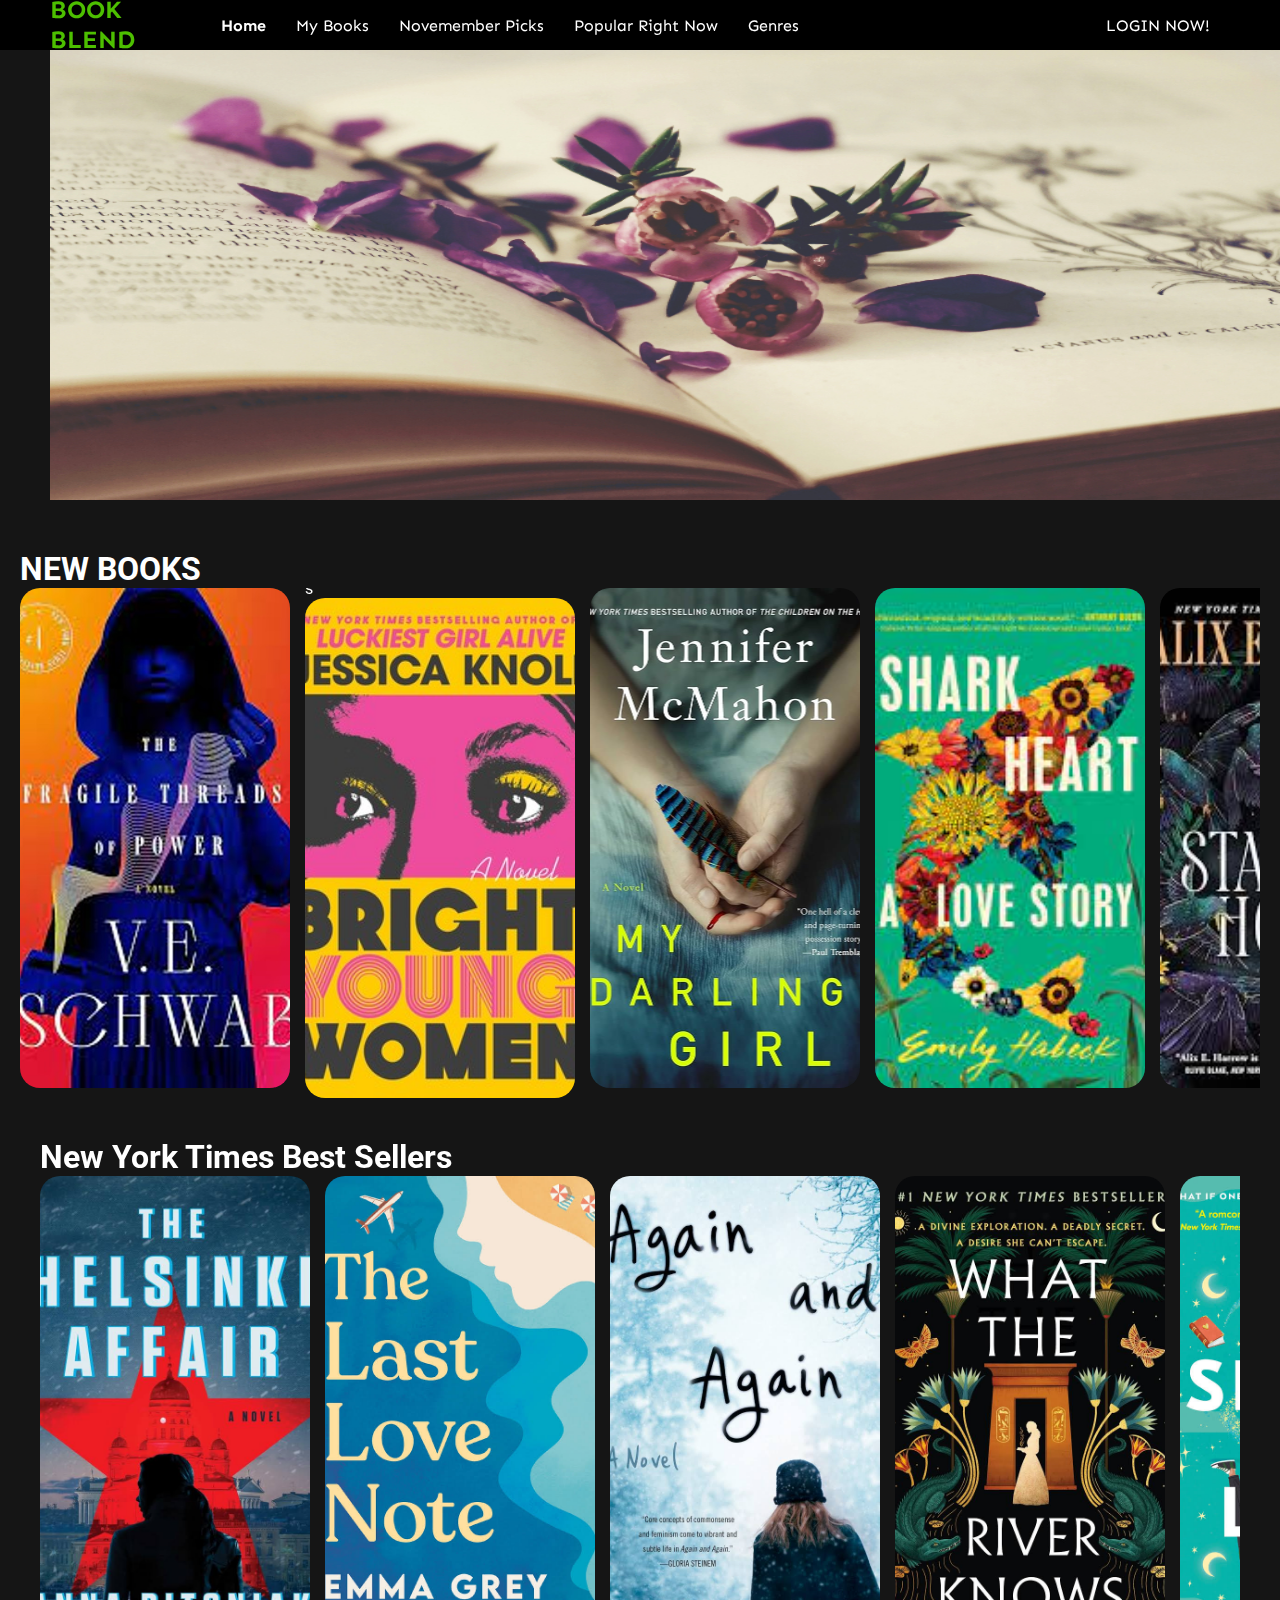
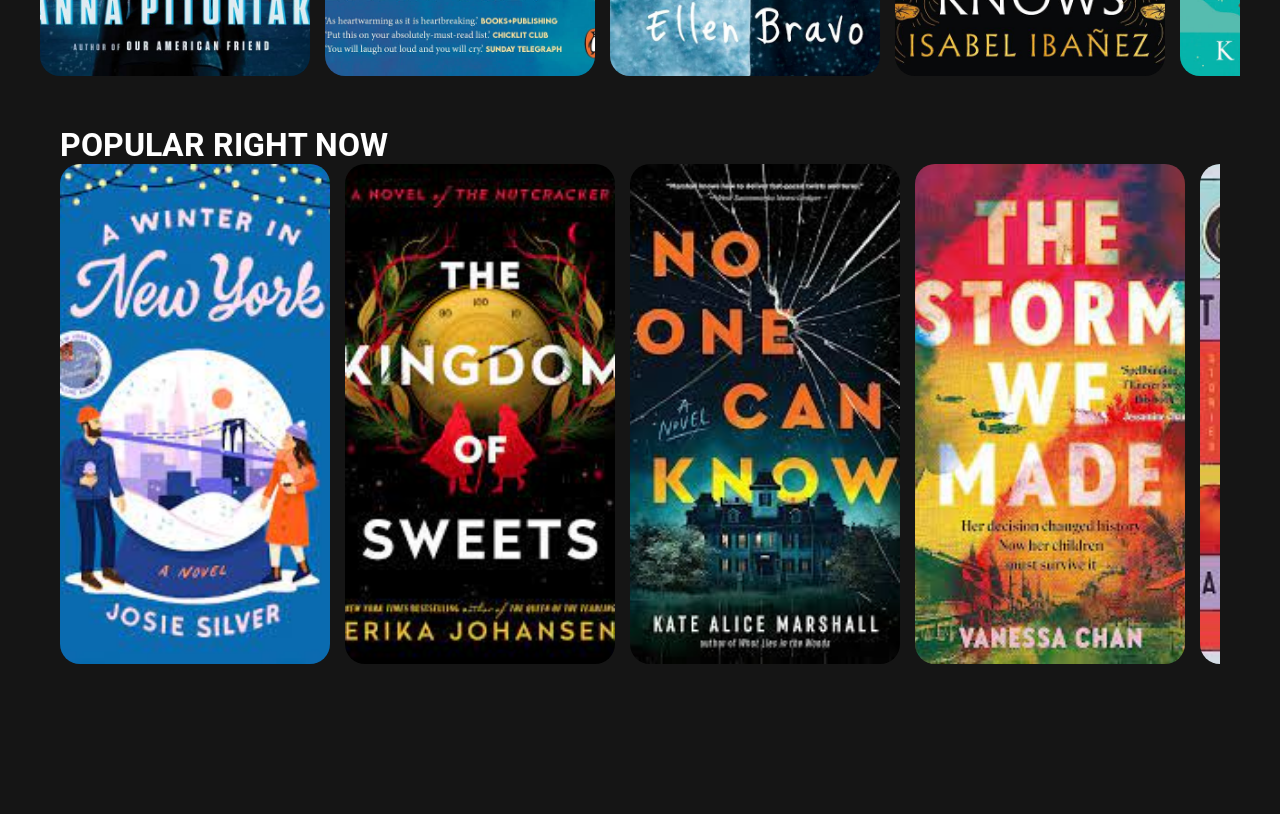
<file: index.html>
<html lang="en">

<head>
    <meta charset="UTF-8">
    <meta http-equiv="X-UA-Compatible" content="IE=edge">
    <meta name="viewport" content="width=device-width, initial-scale=1.0">
    <link rel="stylesheet" href="CSScode.css">
    <link
        href="https://fonts.googleapis.com/css2?family=Roboto:wght@100;300;400;500;700;900&amp;family=Sen:wght@400;700;800&amp;display=swap"
        rel="stylesheet">
    <link rel="stylesheet" href="CSScode.css">
    <title>BOOK BLEND</title>
</head>

<body>
    <div class="navbar">
        <div class="navbar-container">
            <div class="logo-container">
                <h1 class="logo">BOOK BLEND</h1>
            </div>
            <div class="menu-container">
                <ul class="menu-list">
                    <li class="menu-list-item active">Home</li>
                    <li class="menu-list-item">My Books</li>
                    <li class="menu-list-item">Novemember Picks</li>
                    <li class="menu-list-item">Popular Right Now</li>
                    <li class="menu-list-item">Genres</li>

                </ul>
            </div>
            <div class="profile-container">

                <div class="profile-text-container">
                    <span class="profile-text"><a href="login.html" style="color: white;">LOGIN NOW!</a></span>

                </div>

            </div>
        </div>
    </div>

    <div class="container">
        <div class="content-container">
            <div class="featured-content"
                style="background-image:  url(login.jpg); background-repeat:no-repeat;background-size: 100% 100%;">
                
            </div>
        </div>
        <div class="book-list-container">
            <h1 class="book-list-title">NEW BOOKS</h1>
            <div class="book-list-wrapper">
                <div class="book-list">
                    <div class="book-list-item">
                        <img class="book-list-item-img" src="the fragile thred of power1.jpg" alt="">
                        <span class="book-list-item-title">The Fragile Threads Of Power</span>
                        <p class="book-list-item-desc">From the beloved author of The Invisible Life of Addie LaRue,
                            a new epic fantasy about power, responsibility, and fate.</p>
                        <button class="book-list-item-button">Want To Read</button>
                    </div>
                    <div class="book-list-item">s
                        <img class="book-list-item-img" src="bright-young-women.jpg" alt="">
                        <span class="book-list-item-title">Bright Young Women</span>
                        <p class="book-list-item-desc">In this piercing portrait of a bygone era, a vicious serial
                            killer targeting young women strikes fear into a nation.</p>
                        <button class="book-list-item-button">Want To Read</button>
                    </div>
                    <div class="book-list-item">
                        <img class="book-list-item-img" src="my darling girl.jpg" alt="">
                        <span class="book-list-item-title">My Darling Girl</span>
                        <p class="book-list-item-desc">During a fateful holiday season, eerie events begin to plague
                            a Vermont family after their dying matriarch moves in.</p>
                        <button class="book-list-item-button">Want To Read</button>
                    </div>
                    <div class="book-list-item">
                        <img class="book-list-item-img" src="shark heart.jpeg" alt="">
                        <span class="book-list-item-title">Shark Heart</span>
                        <p class="book-list-item-desc">Prepare to have a big bite taken out of your heart by this
                            lyrical meditation on marriage, grief, and carnivorous fish.</p>
                        <button class="book-list-item-button">Want To Read</button>
                    </div>
                    <div class="book-list-item">
                        <img class="book-list-item-img" src="staring house.jpeg" alt="">
                        <span class="book-list-item-title"> Starling House</span>
                        <p class="book-list-item-desc">Trick or treat? The new caretaker of this spooky Southern
                            Gothic mansion may just have to find out the hard way.</p>
                        <button class="book-list-item-button">Want To Read</button>
                    </div>
                    <div class="book-list-item">
                        <img class="book-list-item-img" src="the future.jpg" alt="">
                        <span class="book-list-item-title">The Future</span>
                        <p class="book-list-item-desc">From the author of The Power, a bracing new dystopian novel
                            about a near-future riven by inequality and climate change.</p>
                        <button class="book-list-item-button">Want To Read</button>
                    </div>


                </div>
                <div class="book-list-container">
                    <h1 class="book-list-title">New York Times Best Sellers</h1>
                    <div class="book-list-wrapper">
                        <div class="book-list">
                            <div class="book-list-item">
                                <img class="book-list-item-img" src="the helsinki affair.jpeg" alt="">
                                <span class="book-list-item-title">THE HELSINKI AFFAIR</span>
                                <p class="book-list-item-desc">Are you mission-ready? This hard-nosed, globetrotting
                                    espionage story will leave you questioning everything around you.

                                    Good to know</p>
                                <button class="book-list-item-button">Want To Read</button>
                            </div>
                            <div class="book-list-item">
                                <img class="book-list-item-img" src="the last love note.jpeg" alt="">
                                <span class="book-list-item-title">THE LAST LOVE NOTE</span>
                                <p class="book-list-item-desc">Let those tears flow! You will be quickly won over by
                                    this widowed single mom learning to let love back into her heart..</p>
                                <button class="book-list-item-button">Want To Read</button>
                            </div>
                            <div class="book-list-item">
                                <img class="book-list-item-img" src="again and again.jpeg" alt="">
                                <span class="book-list-item-title">AGAIN AND AGAIN</span>
                                <p class="book-list-item-desc">n this moving paean to storytelling, an old man regales
                                    his nursing assistant with tales that blur fact and fantasy.</p>
                                <button class="book-list-item-button">Want To Read</button>
                            </div>
                            <div class="book-list-item">
                                <img class="book-list-item-img" src="WHAT THE RIVER KNOWS.jpeg" alt="">
                                <span class="book-list-item-title">WHAT THE RIVER KNOWS</span>
                                <p class="book-list-item-desc">If you’ve ever identified with Indiana Jones, you must
                                    read this lush and fantastical romp through 19th-century Egypt.</p>
                                <button class="book-list-item-button">Want To Read</button>
                            </div>
                            <div class="book-list-item">
                                <img class="book-list-item-img" src="THIS SPELLS LOVE.jpeg" alt="">
                                <span class="book-list-item-title">THIS SPELLS LOVE</span>
                                <p class="book-list-item-desc">Be careful what you wish for: an attempted memory wipe of
                                    a bad ex leaves a young woman a stranger to her best friend.</p>
                                <button class="book-list-item-button">Want To Read</button>
                            </div>
                            <div class="book-list-item">
                                <img class="book-list-item-img" src="LET US DESCEND.jpeg" alt="">
                                <span class="book-list-item-title">LET US DESCEND</span>
                                <p class="book-list-item-desc">Haunting and haunted, this is the powerful story of an
                                    enslaved girl seeking redemption with the help of her ancestors.</p>
                                <button class="book-list-item-button">Want To Read</button>
                            </div>
                        </div>

                        <div class="book-list-container">
                            <h1 class="book-list-title">POPULAR RIGHT NOW</h1>
                            <div class="book-list-wrapper">
                                <div class="book-list">
                                    <div class="book-list-item">
                                        <img class="book-list-item-img" src="A WINTER IN NEW YORK.jpeg" alt="">
                                        <span class="book-list-item-title">A WINTER IN NEW YORK</span>
                                        <p class="book-list-item-desc">This delicious rom-com has all the right
                                            ingredients: secret family recipes, holiday vibes, and a big pinch of love.
                                        </p>
                                        <button class="book-list-item-button">Want To Read</button>
                                    </div>
                                    <div class="book-list-item">
                                        <img class="book-list-item-img" src="THE KINGDOM OF SWEETS.jpeg" alt="">
                                        <span class="book-list-item-title">THE KINGDOM OF SWEETS</span>
                                        <p class="book-list-item-desc">Buckle up for a dark and strange ride! This
                                            wicked rewrite of The Nutcracker has a couple surprises up its sleeves.</p>
                                        <button class="book-list-item-button">Want To Read</button>
                                    </div>
                                    <div class="book-list-item">
                                        <img class="book-list-item-img" src="NO ONE CAN KNOW.jpeg" alt="">
                                        <span class="book-list-item-title">NO ONE CAN KNOW</span>
                                        <p class="book-list-item-desc">Small-town secrets and family tensions are
                                            unleashed when a married couple moves into an old home with a bloody past.
                                        </p>
                                        <button class="book-list-item-button">Want To Read</button>
                                    </div>
                                    <div class="book-list-item">
                                        <img class="book-list-item-img" src="THE STORM WE MADE.jpeg" alt="">
                                        <span class="book-list-item-title">THE STORM WE MADE</span>
                                        <p class="book-list-item-desc">Part family drama, part war epic—this harrowing,
                                            emotionally riveting debut depicts the havoc wreaked in WWII Malaya.</p>
                                        <button class="book-list-item-button">Want To Read</button>
                                    </div>
                                    <div class="book-list-item">
                                        <img class="book-list-item-img" src="TOMB SWEEPING.jpeg" alt="">
                                        <span class="book-list-item-title">TOMB SWEEPING</span>
                                        <p class="book-list-item-desc">Brimming with warmth and vibrancy, this beautiful
                                            debut collection of stories asks sharp questions about modern life.</p>
                                        <button class="book-list-item-button">Want To Read</button>
                                    </div>
                                </div>
                            </div>
                        </div>
                    </div>
                    <!--<footer id="footer">
                        <div class="container">
                            <div class="row">
                                <div class="col-md-3">
                                    <a href="index.html"><img src="https://logo-download.com/wp-content/data/images/2021/08/Levi_Strauss__Co.-Logo.png" alt="" class="img-fluid logo-footer"></a>
                                  <div class="footer-about">
                                      <p>Lorem Ipsum is simply dummy text of the printing and typesetting industry. Lorem Ipsum has been the industry's standard dummy text ever since the 1500s,  </p>
                                  </div>
            
                                </div>
                                <div class="col-md-3">
                                    <div class="useful-link">
                                        <h2>Useful Links</h2>
                                        <img src="./assets/images/about/home_line.png" alt="" class="img-fluid">
                                        <div class="use-links">
                                            <li><a href="index.html"><i class="fa-solid fa-angles-right"></i> Home</a></li>
                                            <li><a href="about.html"><i class="fa-solid fa-angles-right"></i> About Us</a></li>
                                            <li><a href="gallery.html"><i class="fa-solid fa-angles-right"></i> Gallery</a></li>
                                            <li><a href="contact.html"><i class="fa-solid fa-angles-right"></i> Contact</a></li>
                                        </div>
                                    </div>
            
                                </div>
                                <div class="col-md-3">
                                    <div class="social-links">
                                        <h2>Follow Us</h2>
                                        <img src="./assets/images/about/home_line.png" alt="">
                                        <div class="social-icons">
                                            <li><a href=""><i class="fa-brands fa-facebook-f"></i> Facebook</a></li>
                                            <li><a href=""><i class="fa-brands fa-instagram"></i> Instagram</a></li>
                                            <li><a href=""><i class="fa-brands fa-linkedin-in"></i> Linkedin</a></li>
                                        </div>
                                    </div>
                                
            
                                </div>
                                <div class="col-md-3">
                                    <div class="address">
                                        <h2>Address</h2>
                                        <img src="./assets/images/about/home_line.png" alt="" class="img-fluid">
                                        <div class="address-links">
                                            <li class="address1"><i class="fa-solid fa-location-dot"></i> Kolathur ramankulam-
                                                Malappuram Dt 
                                               Kerala 679338</li>
                                               <li><a href=""><i class="fa-solid fa-phone"></i> +91 90904500112</a></li>
                                               <li><a href=""><i class="fa-solid fa-envelope"></i> mail@1234567.com</a></li>
                                        </div>
                                    </div>
                                </div>
                              
                            </div>
                        </div>
            
                    </footer>
                   
                    <section id="copy-right">
                        <div class="copy-right-sec"><i class="fa-solid fa-copyright"></i>  
                            lorem ispum lorem ispum 2022 Powerd By <a href="#">lorem ispum</a> 
            
            
                        </div>
            
                    </section>-->
</file>
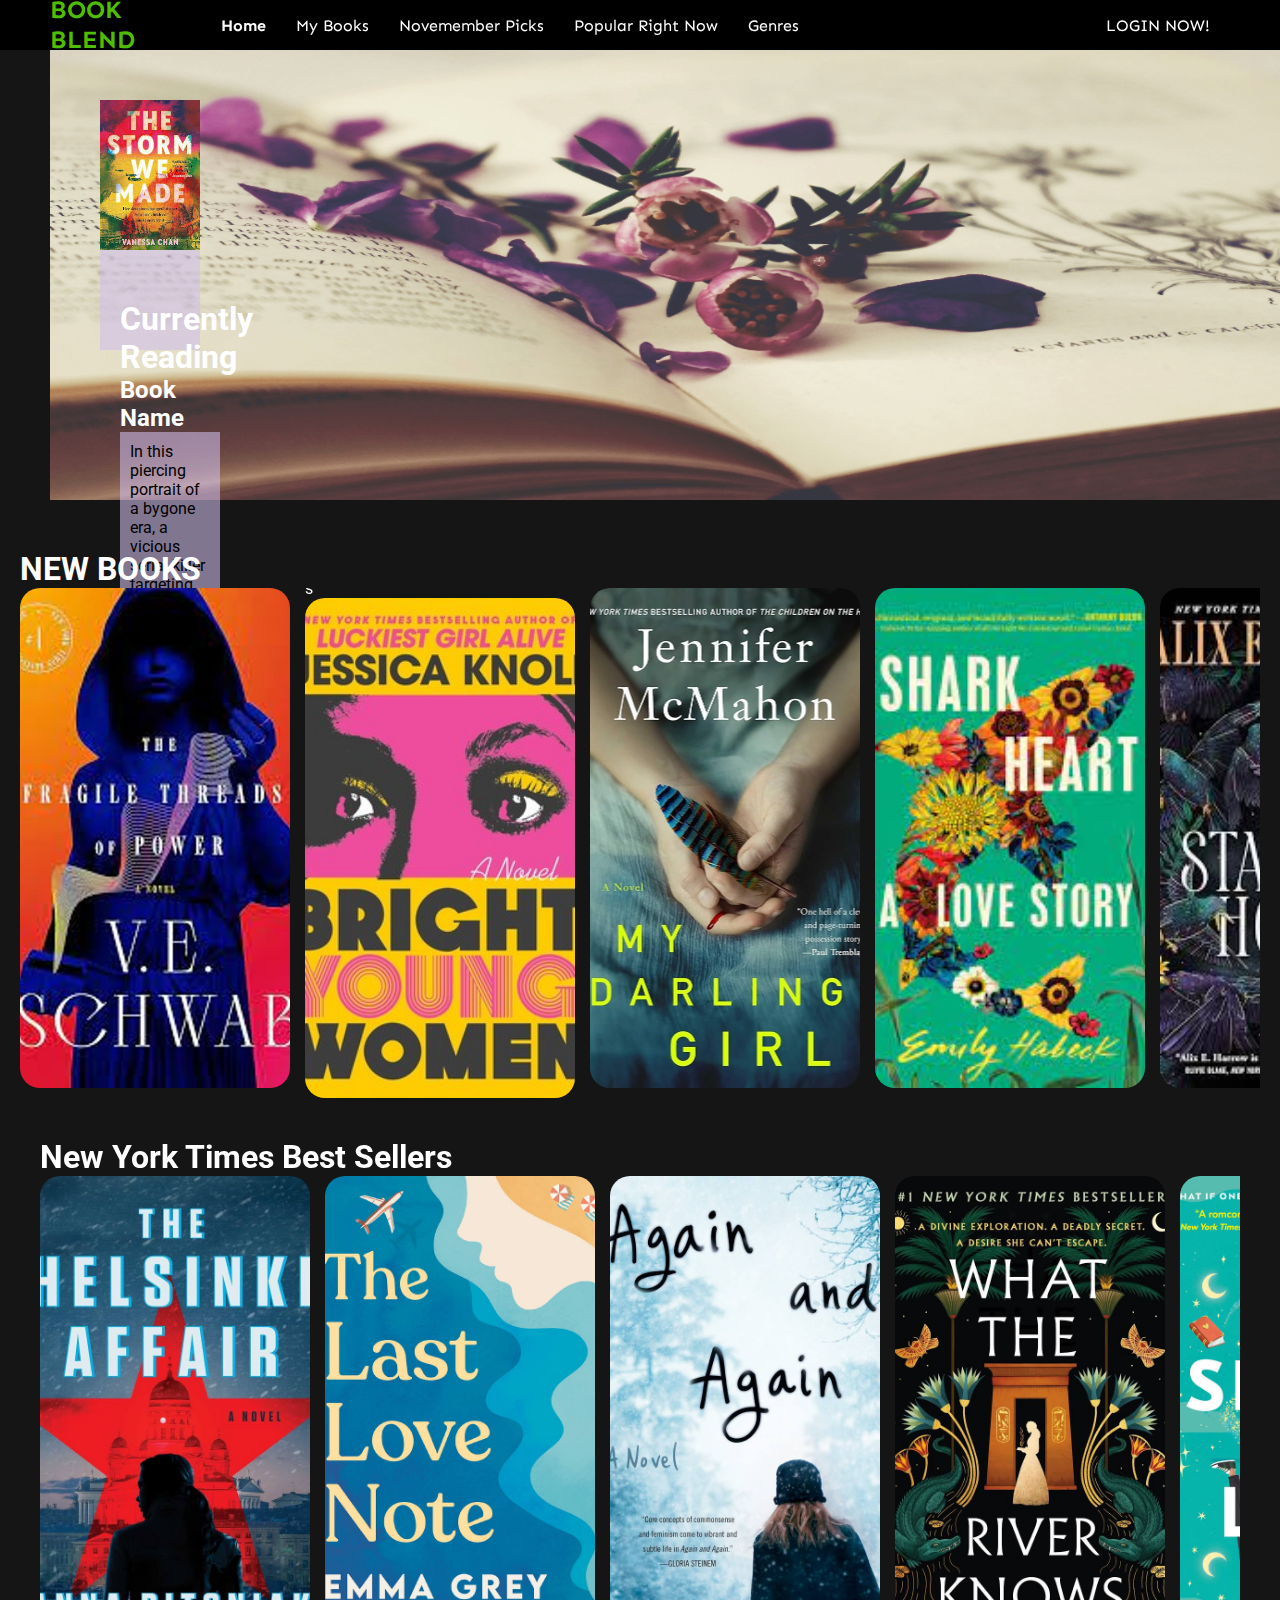
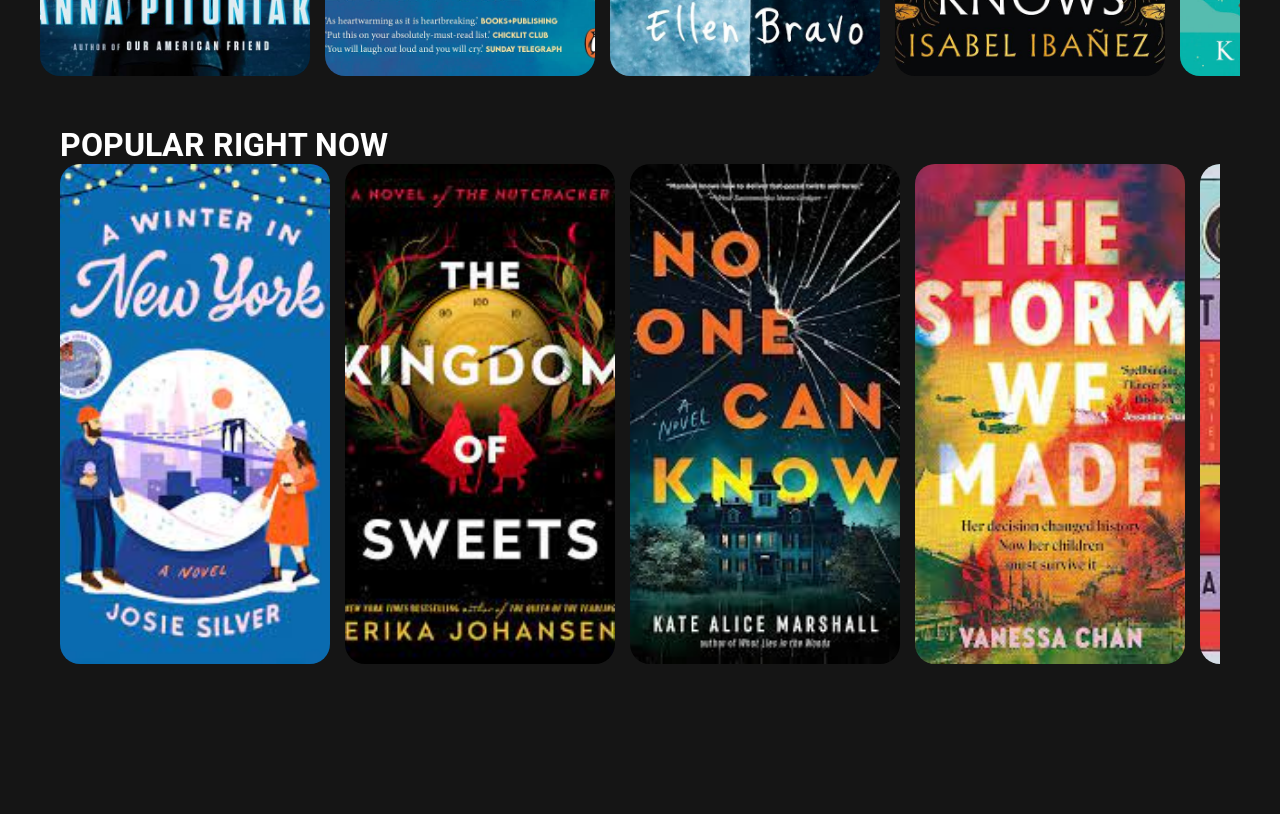
<file: INDEX.html>
<html lang="en">

<head>
    <meta charset="UTF-8">
    <meta http-equiv="X-UA-Compatible" content="IE=edge">
    <meta name="viewport" content="width=device-width, initial-scale=1.0">
    <link rel="stylesheet" href="CSScode.css">
    <link
        href="https://fonts.googleapis.com/css2?family=Roboto:wght@100;300;400;500;700;900&amp;family=Sen:wght@400;700;800&amp;display=swap"
        rel="stylesheet">
    <link rel="stylesheet" href="CSScode.css">
    <title>BOOK BLEND</title>
</head>

<body>
    <div class="navbar">
        <div class="navbar-container">
            <div class="logo-container">
                <h1 class="logo">BOOK BLEND</h1>
            </div>
            <div class="menu-container">
                <ul class="menu-list">
                    <li class="menu-list-item active">Home</li>
                    <li class="menu-list-item">My Books</li>
                    <li class="menu-list-item">Novemember Picks</li>
                    <li class="menu-list-item">Popular Right Now</li>
                    <li class="menu-list-item">Genres</li>

                </ul>
            </div>
            <div class="profile-container">

                <div class="profile-text-container">
                    <span class="profile-text"><a href="login.html" style="color: white;">LOGIN NOW!</a></span>

                </div>

            </div>
        </div>
    </div>

    <div class="container">
        <div class="content-container">
            <div class="featured-content"
                style="background-image:  url(login.jpg); background-repeat:no-repeat;background-size: 100% 100%;">
                <img class="featured-img" src="THE STORM WE MADE.jpeg" alt="">
                <div class="featured-box">
                    <h1>Currently Reading</h1>
                    <h2>Book Name</h2>
                    <p class="featured-desc">In this piercing portrait of a bygone era, a vicious serial killer
                        targeting
                        young women strikes fear into a nation.</p>
                    <button class="featured-button">RATE NOW</button>
                </div>
            </div>
        </div>
        <div class="book-list-container">
            <h1 class="book-list-title">NEW BOOKS</h1>
            <div class="book-list-wrapper">
                <div class="book-list">
                    <div class="book-list-item">
                        <img class="book-list-item-img" src="the fragile thred of power1.jpg" alt="">
                        <span class="book-list-item-title">The Fragile Threads Of Power</span>
                        <p class="book-list-item-desc">From the beloved author of The Invisible Life of Addie LaRue,
                            a new epic fantasy about power, responsibility, and fate.</p>
                        <button class="book-list-item-button">Want To Read</button>
                    </div>
                    <div class="book-list-item">s
                        <img class="book-list-item-img" src="bright-young-women.jpg" alt="">
                        <span class="book-list-item-title">Bright Young Women</span>
                        <p class="book-list-item-desc">In this piercing portrait of a bygone era, a vicious serial
                            killer targeting young women strikes fear into a nation.</p>
                        <button class="book-list-item-button">Want To Read</button>
                    </div>
                    <div class="book-list-item">
                        <img class="book-list-item-img" src="my darling girl.jpg" alt="">
                        <span class="book-list-item-title">My Darling Girl</span>
                        <p class="book-list-item-desc">During a fateful holiday season, eerie events begin to plague
                            a Vermont family after their dying matriarch moves in.</p>
                        <button class="book-list-item-button">Want To Read</button>
                    </div>
                    <div class="book-list-item">
                        <img class="book-list-item-img" src="shark heart.jpeg" alt="">
                        <span class="book-list-item-title">Shark Heart</span>
                        <p class="book-list-item-desc">Prepare to have a big bite taken out of your heart by this
                            lyrical meditation on marriage, grief, and carnivorous fish.</p>
                        <button class="book-list-item-button">Want To Read</button>
                    </div>
                    <div class="book-list-item">
                        <img class="book-list-item-img" src="staring house.jpeg" alt="">
                        <span class="book-list-item-title"> Starling House</span>
                        <p class="book-list-item-desc">Trick or treat? The new caretaker of this spooky Southern
                            Gothic mansion may just have to find out the hard way.</p>
                        <button class="book-list-item-button">Want To Read</button>
                    </div>
                    <div class="book-list-item">
                        <img class="book-list-item-img" src="the future.jpg" alt="">
                        <span class="book-list-item-title">The Future</span>
                        <p class="book-list-item-desc">From the author of The Power, a bracing new dystopian novel
                            about a near-future riven by inequality and climate change.</p>
                        <button class="book-list-item-button">Want To Read</button>
                    </div>


                </div>
                <div class="book-list-container">
                    <h1 class="book-list-title">New York Times Best Sellers</h1>
                    <div class="book-list-wrapper">
                        <div class="book-list">
                            <div class="book-list-item">
                                <img class="book-list-item-img" src="the helsinki affair.jpeg" alt="">
                                <span class="book-list-item-title">THE HELSINKI AFFAIR</span>
                                <p class="book-list-item-desc">Are you mission-ready? This hard-nosed, globetrotting
                                    espionage story will leave you questioning everything around you.

                                    Good to know</p>
                                <button class="book-list-item-button">Want To Read</button>
                            </div>
                            <div class="book-list-item">
                                <img class="book-list-item-img" src="the last love note.jpeg" alt="">
                                <span class="book-list-item-title">THE LAST LOVE NOTE</span>
                                <p class="book-list-item-desc">Let those tears flow! You will be quickly won over by
                                    this widowed single mom learning to let love back into her heart..</p>
                                <button class="book-list-item-button">Want To Read</button>
                            </div>
                            <div class="book-list-item">
                                <img class="book-list-item-img" src="again and again.jpeg" alt="">
                                <span class="book-list-item-title">AGAIN AND AGAIN</span>
                                <p class="book-list-item-desc">n this moving paean to storytelling, an old man regales
                                    his nursing assistant with tales that blur fact and fantasy.</p>
                                <button class="book-list-item-button">Want To Read</button>
                            </div>
                            <div class="book-list-item">
                                <img class="book-list-item-img" src="WHAT THE RIVER KNOWS.jpeg" alt="">
                                <span class="book-list-item-title">WHAT THE RIVER KNOWS</span>
                                <p class="book-list-item-desc">If you’ve ever identified with Indiana Jones, you must
                                    read this lush and fantastical romp through 19th-century Egypt.</p>
                                <button class="book-list-item-button">Want To Read</button>
                            </div>
                            <div class="book-list-item">
                                <img class="book-list-item-img" src="THIS SPELLS LOVE.jpeg" alt="">
                                <span class="book-list-item-title">THIS SPELLS LOVE</span>
                                <p class="book-list-item-desc">Be careful what you wish for: an attempted memory wipe of
                                    a bad ex leaves a young woman a stranger to her best friend.</p>
                                <button class="book-list-item-button">Want To Read</button>
                            </div>
                            <div class="book-list-item">
                                <img class="book-list-item-img" src="LET US DESCEND.jpeg" alt="">
                                <span class="book-list-item-title">LET US DESCEND</span>
                                <p class="book-list-item-desc">Haunting and haunted, this is the powerful story of an
                                    enslaved girl seeking redemption with the help of her ancestors.</p>
                                <button class="book-list-item-button">Want To Read</button>
                            </div>
                        </div>

                        <div class="book-list-container">
                            <h1 class="book-list-title">POPULAR RIGHT NOW</h1>
                            <div class="book-list-wrapper">
                                <div class="book-list">
                                    <div class="book-list-item">
                                        <img class="book-list-item-img" src="A WINTER IN NEW YORK.jpeg" alt="">
                                        <span class="book-list-item-title">A WINTER IN NEW YORK</span>
                                        <p class="book-list-item-desc">This delicious rom-com has all the right
                                            ingredients: secret family recipes, holiday vibes, and a big pinch of love.
                                        </p>
                                        <button class="book-list-item-button">Want To Read</button>
                                    </div>
                                    <div class="book-list-item">
                                        <img class="book-list-item-img" src="THE KINGDOM OF SWEETS.jpeg" alt="">
                                        <span class="book-list-item-title">THE KINGDOM OF SWEETS</span>
                                        <p class="book-list-item-desc">Buckle up for a dark and strange ride! This
                                            wicked rewrite of The Nutcracker has a couple surprises up its sleeves.</p>
                                        <button class="book-list-item-button">Want To Read</button>
                                    </div>
                                    <div class="book-list-item">
                                        <img class="book-list-item-img" src="NO ONE CAN KNOW.jpeg" alt="">
                                        <span class="book-list-item-title">NO ONE CAN KNOW</span>
                                        <p class="book-list-item-desc">Small-town secrets and family tensions are
                                            unleashed when a married couple moves into an old home with a bloody past.
                                        </p>
                                        <button class="book-list-item-button">Want To Read</button>
                                    </div>
                                    <div class="book-list-item">
                                        <img class="book-list-item-img" src="THE STORM WE MADE.jpeg" alt="">
                                        <span class="book-list-item-title">THE STORM WE MADE</span>
                                        <p class="book-list-item-desc">Part family drama, part war epic—this harrowing,
                                            emotionally riveting debut depicts the havoc wreaked in WWII Malaya.</p>
                                        <button class="book-list-item-button">Want To Read</button>
                                    </div>
                                    <div class="book-list-item">
                                        <img class="book-list-item-img" src="TOMB SWEEPING.jpeg" alt="">
                                        <span class="book-list-item-title">TOMB SWEEPING</span>
                                        <p class="book-list-item-desc">Brimming with warmth and vibrancy, this beautiful
                                            debut collection of stories asks sharp questions about modern life.</p>
                                        <button class="book-list-item-button">Want To Read</button>
                                    </div>
                                </div>
                            </div>
                        </div>
                    </div>
                    <!--<footer id="footer">
                        <div class="container">
                            <div class="row">
                                <div class="col-md-3">
                                    <a href="index.html"><img src="https://logo-download.com/wp-content/data/images/2021/08/Levi_Strauss__Co.-Logo.png" alt="" class="img-fluid logo-footer"></a>
                                  <div class="footer-about">
                                      <p>Lorem Ipsum is simply dummy text of the printing and typesetting industry. Lorem Ipsum has been the industry's standard dummy text ever since the 1500s,  </p>
                                  </div>
            
                                </div>
                                <div class="col-md-3">
                                    <div class="useful-link">
                                        <h2>Useful Links</h2>
                                        <img src="./assets/images/about/home_line.png" alt="" class="img-fluid">
                                        <div class="use-links">
                                            <li><a href="index.html"><i class="fa-solid fa-angles-right"></i> Home</a></li>
                                            <li><a href="about.html"><i class="fa-solid fa-angles-right"></i> About Us</a></li>
                                            <li><a href="gallery.html"><i class="fa-solid fa-angles-right"></i> Gallery</a></li>
                                            <li><a href="contact.html"><i class="fa-solid fa-angles-right"></i> Contact</a></li>
                                        </div>
                                    </div>
            
                                </div>
                                <div class="col-md-3">
                                    <div class="social-links">
                                        <h2>Follow Us</h2>
                                        <img src="./assets/images/about/home_line.png" alt="">
                                        <div class="social-icons">
                                            <li><a href=""><i class="fa-brands fa-facebook-f"></i> Facebook</a></li>
                                            <li><a href=""><i class="fa-brands fa-instagram"></i> Instagram</a></li>
                                            <li><a href=""><i class="fa-brands fa-linkedin-in"></i> Linkedin</a></li>
                                        </div>
                                    </div>
                                
            
                                </div>
                                <div class="col-md-3">
                                    <div class="address">
                                        <h2>Address</h2>
                                        <img src="./assets/images/about/home_line.png" alt="" class="img-fluid">
                                        <div class="address-links">
                                            <li class="address1"><i class="fa-solid fa-location-dot"></i> Kolathur ramankulam-
                                                Malappuram Dt 
                                               Kerala 679338</li>
                                               <li><a href=""><i class="fa-solid fa-phone"></i> +91 90904500112</a></li>
                                               <li><a href=""><i class="fa-solid fa-envelope"></i> mail@1234567.com</a></li>
                                        </div>
                                    </div>
                                </div>
                              
                            </div>
                        </div>
            
                    </footer>
                   
                    <section id="copy-right">
                        <div class="copy-right-sec"><i class="fa-solid fa-copyright"></i>  
                            lorem ispum lorem ispum 2022 Powerd By <a href="#">lorem ispum</a> 
            
            
                        </div>
            
                    </section>-->
</file>
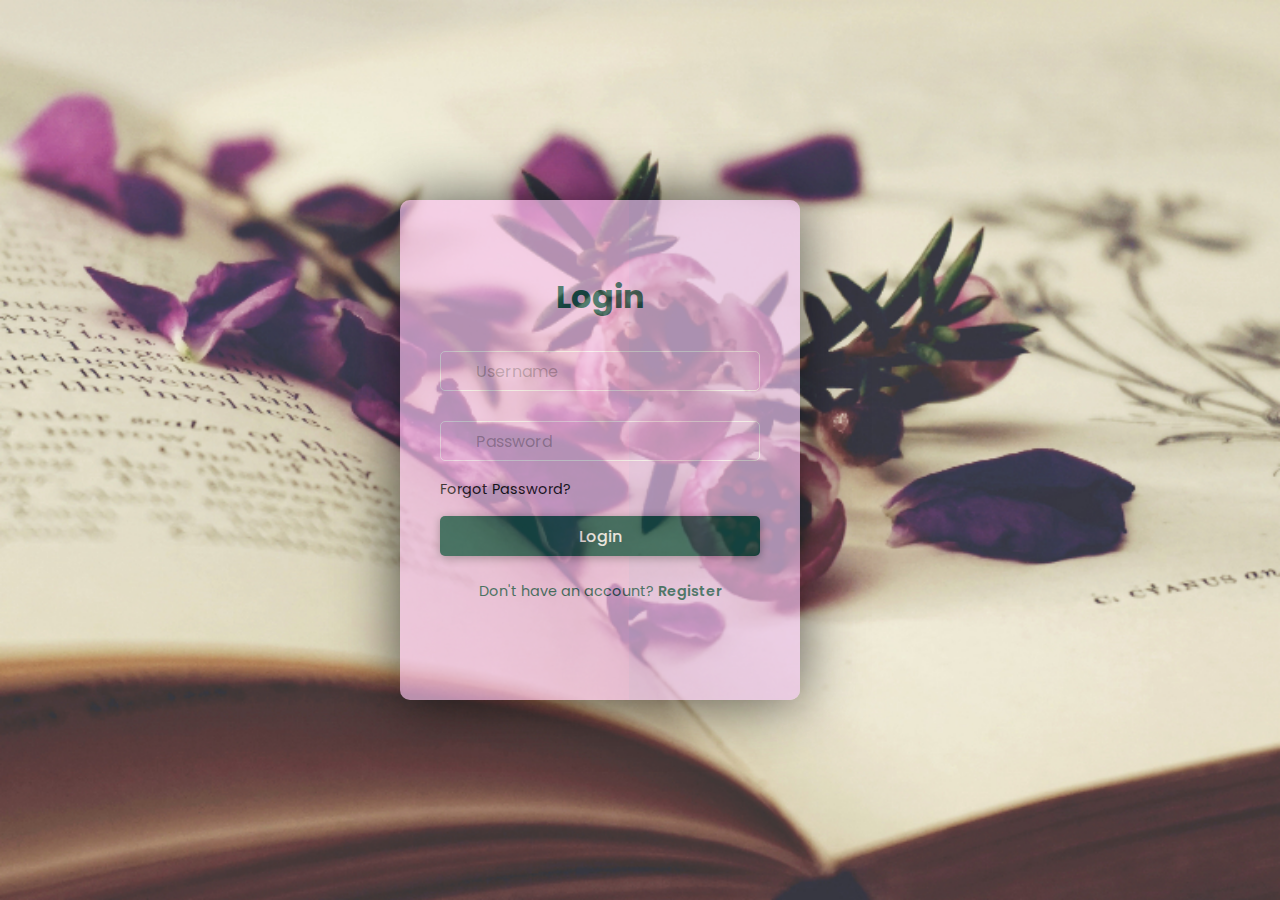
<file: login.html>
<!DOCTYPE html>
<html lang="en">

<head>
    <meta charset="UTF-8">
    <meta http-equiv="X-UA-Compatible" content="IE=edge">
    <meta name="viewport" content="width=device-width, initial-scale=1.0">
    <title>Login Page</title>
    <link rel="stylesheet" href="login.css">
</head>

<body>
    <div class="all">
        <div class="wrapper">
            <form action="">
                <h2>Login</h2>
                <div class="input-group">
                    <span class="icon">
                        <ion-icon name="person"></ion-icon>
                    </span>
                    <input type="text" placeholder="Username" required>
                </div>
                <div class="input-group">
                    <span class="icon">
                        <ion-icon name="lock-closed"></ion-icon>
                    </span>
                    <input type="password" placeholder="Password" required>
                </div>
                <div class="forgot-pass">
                    <a href="#">Forgot Password?</a>
                </div>
                <button type="submit" class="btn">Login</button>
                <div class="sign-link">
                    <p>Don't have an account? <a href="register.html" class="register-link">Register</a></p>
                </div>
            </form>
        </div>
    </div>
</body>

</html>
</file>
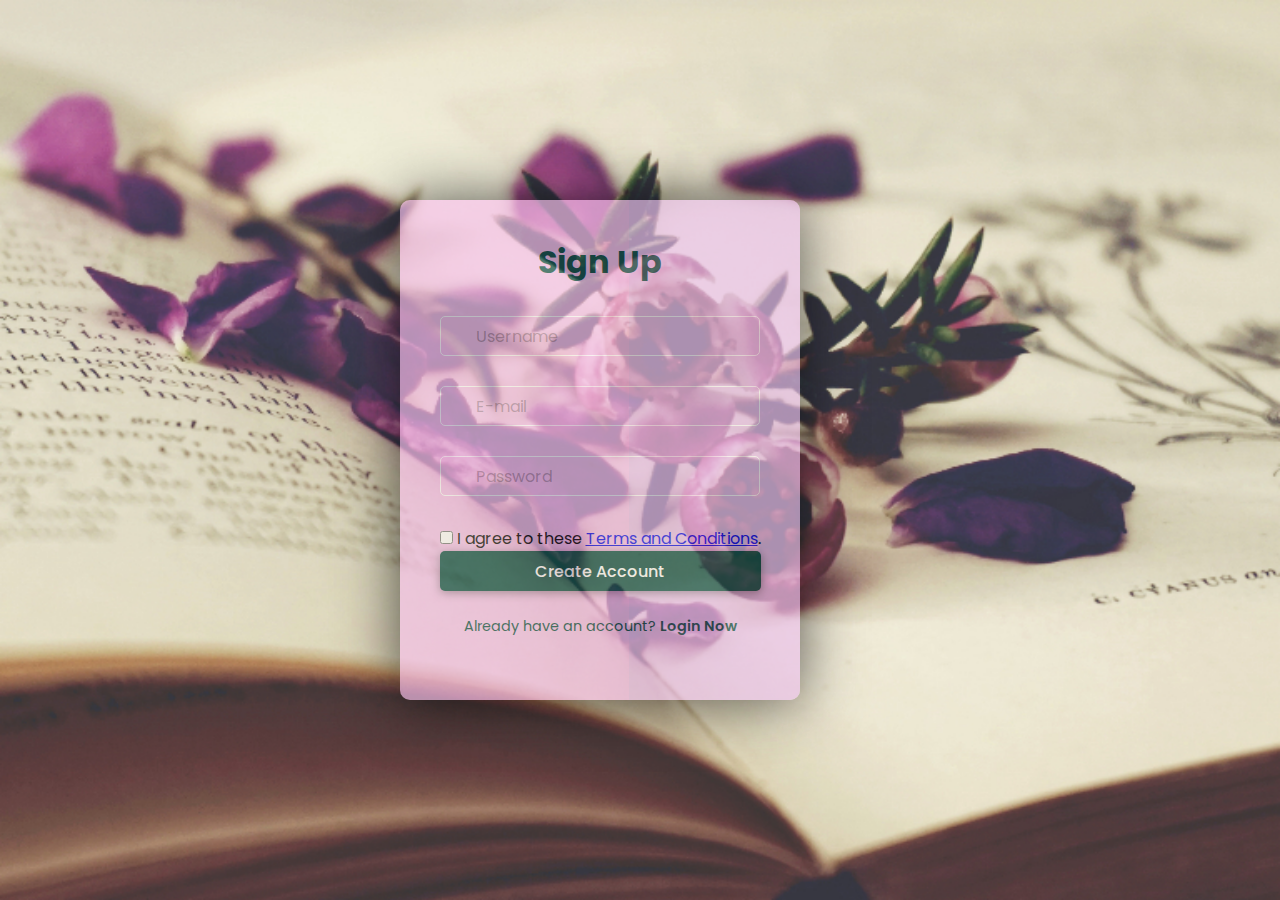
<file: register.html>
<!DOCTYPE html>
<html lang="en">

<head>
    <meta charset="UTF-8">
    <meta http-equiv="X-UA-Compatible" content="IE=edge">
    <meta name="viewport" content="width=device-width, initial-scale=1.0">
    <title>SIGN UP </title>
    <link rel="stylesheet" href="register.css">
</head>

<body>
    <div class="all">
        <div class="wrapper">
            <form action="">
                <h2>Sign Up</h2>
                <div class="input-group">
                    <span class="icon">
                        <ion-icon name="person"></ion-icon>
                    </span>

                    <input type="text" placeholder="Username" required>
                </div>
                <div class="input-group">
                    <span class="icon">
                        <ion-icon name="person"></ion-icon>
                    </span>

                    <input type="text" placeholder="E-mail" required>
                </div>
                <div class="input-group">
                    <span class="icon">
                        <ion-icon name="lock-closed"></ion-icon>
                    </span>
                    <input type="password" placeholder="Password" required>
                </div>
                <div class="tacbox">
                    <input id="checkbox" type="checkbox" />
                    <label for="checkbox"> I agree to these <a href="#">Terms and Conditions</a>.</label>
                </div>
            
                <button type="submit" class="btn">Create Account</button>
                <div class="sign-link">
                    <p>Already have an account? <a href="login.html" class="register-link">Login Now</a></p>
                </div>
                
            </form>
        </div>
    </div>
</body>

</html>
</file>
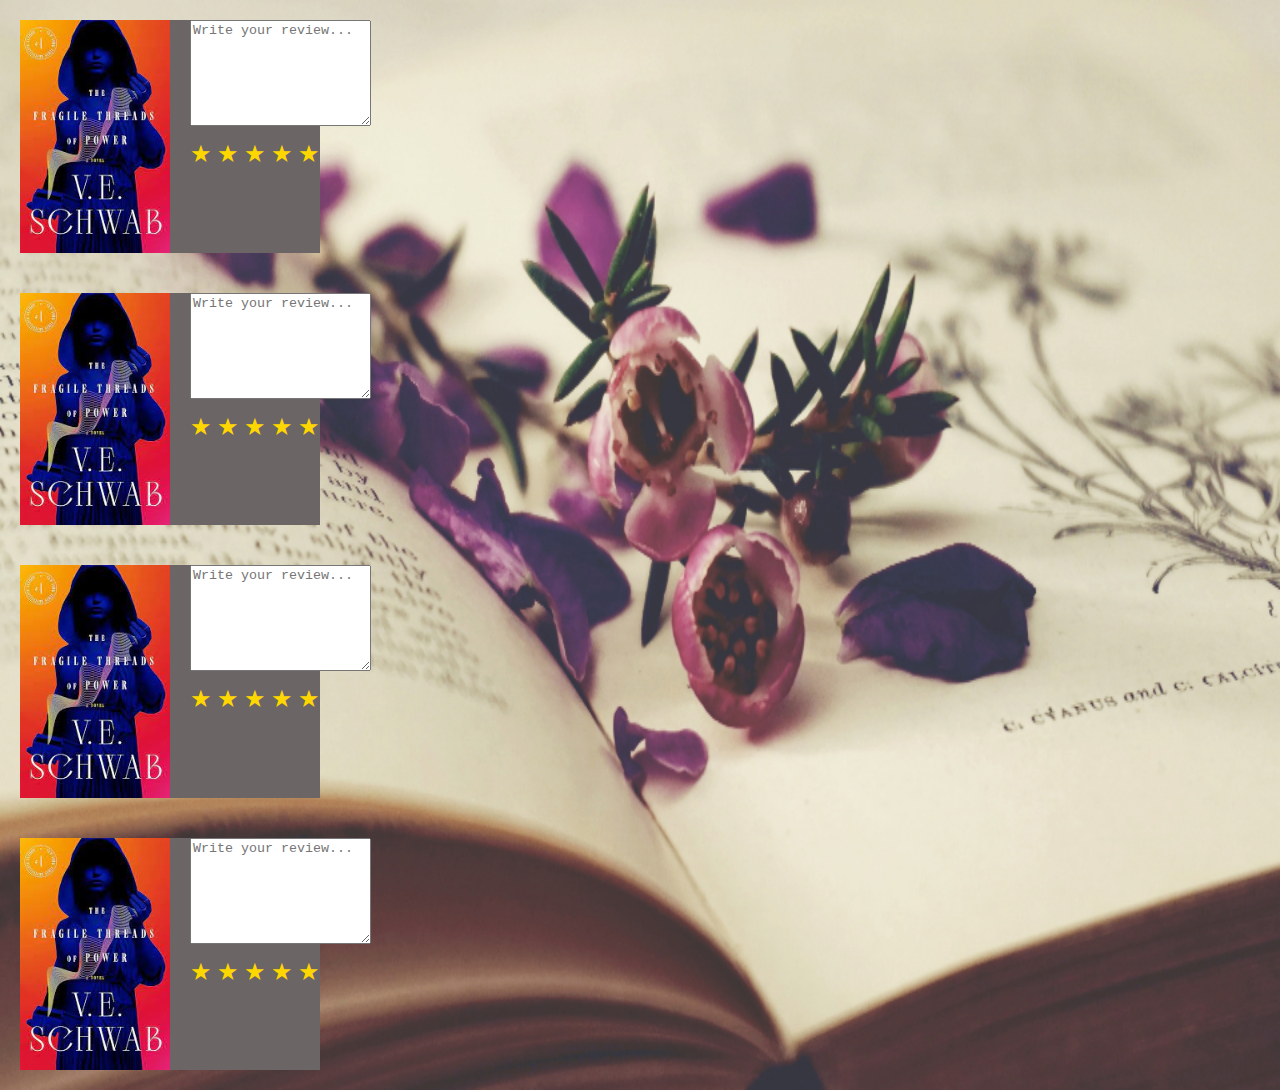
<file: review.html>
<!--<!DOCTYPE html>
<html lang="en">
<head>
    <meta charset="UTF-8">
    <meta name="viewport" content="width=device-width, initial-scale=1.0">
    <title>Book Review Page</title>
    <style>
        body {
            font-family: Arial, sans-serif;
            margin: 0;
            padding: 0;
        }

        header {
            background-color: #333;
            color: white;
            padding: 10px;
            text-align: center;
        }

        main {
            max-width: 600px;
            margin: 20px auto;
            padding: 20px;
            border: 1px solid #ddd;
        }

        .review-form {
            display: flex;
            flex-direction: column;
        }

        .review-form label {
            margin-bottom: 8px;
        }

        .review-form input,
        .review-form textarea {
            margin-bottom: 16px;
            padding: 8px;
        }

        .review-form button {
            background-color: #333;
            color: white;
            padding: 10px;
            cursor: pointer;
            border: none;
        }

        .reviews {
            margin-top: 20px;
        }

        .review {
            border-bottom: 1px solid #ddd;
            padding: 10px;
        }

        .rating {
            color: #f39c12; /* Golden yellow color for stars */
        }
    </style>
</head>
<body>

    <header>
        <h1>Book Review Page</h1>
    </header>

    <main>
        <div class="review-form">
            <h2>Add a Review</h2>
            <label for="bookTitle">Book Title:</label>
            <input type="text" id="bookTitle" required>

            <label for="reviewText">Review:</label>
            <textarea id="reviewText" rows="4" required></textarea>

            <label for="rating">Rating:</label>
            <input type="number" id="rating" min="1" max="5" required>

            <button onclick="submitReview()">Submit Review</button>
        </div>

        <div class="reviews">
            <h2>Book Reviews</h2>
            <div id="reviewList"></div>
        </div>
    </main>

    <script>
        function submitReview() {
            const bookTitle = document.getElementById('bookTitle').value;
            const reviewText = document.getElementById('reviewText').value;
            const rating = document.getElementById('rating').value;

            const reviewList = document.getElementById('reviewList');

            const reviewDiv = document.createElement('div');
            reviewDiv.classList.add('review');

            const titlePara = document.createElement('p');
            titlePara.innerHTML = `<strong>${bookTitle}</strong>`;

            const ratingPara = document.createElement('p');
            ratingPara.classList.add('rating');
            ratingPara.innerHTML = `Rating: ${rating}/5`;

            const reviewPara = document.createElement('p');
            reviewPara.textContent = reviewText;

            reviewDiv.appendChild(titlePara);
            reviewDiv.appendChild(ratingPara);
            reviewDiv.appendChild(reviewPara);

            reviewList.appendChild(reviewDiv);

            // Clear the form fields
            document.getElementById('bookTitle').value = '';
            document.getElementById('reviewText').value = '';
            document.getElementById('rating').value = '';
        }
    </script>

</body>
</html>-->
<!DOCTYPE html>
<html lang="en">
<head>
    <meta charset="UTF-8">
    <meta name="viewport" content="width=device-width, initial-scale=1.0">
    <title>Book Review and Rating Page</title>
    <link rel="stylesheet" href="review.css">
</head>
<body>
    <div class="slabs-container">
        <!-- Example Slab 1 -->
        <div class="slab">
            <img src="the fragile thred of power.jpeg" alt="Book 1">
            <div class="review-rating">
                <textarea placeholder="Write your review..."></textarea>
                <div class="rating-stars" data-rating="0">
                    <span class="star" data-value="1">&#9733;</span>
                    <span class="star" data-value="2">&#9733;</span>
                    <span class="star" data-value="3">&#9733;</span>
                    <span class="star" data-value="4">&#9733;</span>
                    <span class="star" data-value="5">&#9733;</span>
                </div>
            </div>
        </div>
        <div class="slab">
            <img src="the fragile thred of power.jpeg" alt="Book 1">
            <div class="review-rating">
                <textarea placeholder="Write your review..."></textarea>
                <div class="rating-stars" data-rating="0">
                    <span class="star" data-value="1">&#9733;</span>
                    <span class="star" data-value="2">&#9733;</span>
                    <span class="star" data-value="3">&#9733;</span>
                    <span class="star" data-value="4">&#9733;</span>
                    <span class="star" data-value="5">&#9733;</span>
                </div>
            </div>
        </div>
        <div class="slab">
            <img src="the fragile thred of power.jpeg" alt="Book 1">
            <div class="review-rating">
                <textarea placeholder="Write your review..."></textarea>
                <div class="rating-stars" data-rating="0">
                    <span class="star" data-value="1">&#9733;</span>
                    <span class="star" data-value="2">&#9733;</span>
                    <span class="star" data-value="3">&#9733;</span>
                    <span class="star" data-value="4">&#9733;</span>
                    <span class="star" data-value="5">&#9733;</span>
                </div>
            </div>
        </div>
        <div class="slab">
            <img src="the fragile thred of power.jpeg" alt="Book 1">
            <div class="review-rating">
                <textarea placeholder="Write your review..."></textarea>
                <div class="rating-stars" data-rating="0">
                    <span class="star" data-value="1">&#9733;</span>
                    <span class="star" data-value="2">&#9733;</span>
                    <span class="star" data-value="3">&#9733;</span>
                    <span class="star" data-value="4">&#9733;</span>
                    <span class="star" data-value="5">&#9733;</span>
                </div>
            </div>
        </div>

        <!-- Add more slabs for other books -->

    </div>

    <script src="review.js"></script>
</body>
</html>
</file>
<file: CSScode.css>
* {
    margin: 0 0;
  }
  
  body {
    font-family: "Roboto", sans-serif;
  }
  
  .navbar {
    width: 100%;
    height: 50px;
    background-color: black;
    position: sticky;
    top: 0;
  }
  
  .navbar-container {
    display: flex;
    align-items: center;
    padding: 0 50px;
    height: 100%;
    color: white;
    font-family: "Sen", sans-serif;
  }
  
  .logo-container {
    flex: 1;
  }
  
  .logo {
    font-size: 25px;
    color: #4dbf00;
  }
  
  .menu-container {
    flex: 6;
  }
  
  .menu-list {
    display: flex;
    list-style: none;
  }
  
  .menu-list-item {
    margin-right: 30px;
  }
  
  .menu-list-item.active {
    font-weight: bold;
  }
  .profile-container {
    flex: 2;
    display: flex;
    align-items: center;
    justify-content: flex-end;
  }
  
  .profile-text-container {
    margin: 0 20px;
    
  }
  .profile-text{
    color: white;
  }
  
  .profile-picture {
    width: 32px;
    height: 32px;
    border-radius: 50%;
    object-fit: cover;
  }
  
  .toggle {
    width: 40px;
    height: 20px;
    background-color: white;
    border-radius: 30px;
    display: flex;
    align-items: center;
    justify-content: space-around;
    position: relative;
  }
  
  .toggle-icon {
    color: goldenrod;
  }
  
  .toggle-ball {
    width: 18px;
    height: 18px;
    background-color: black;
    position: absolute;
    right: 1px;
    border-radius: 50%;
    cursor: pointer;
    transition: 1s ease all;
  }
  
  .sidebar {
    width: 50px;
    height: 100%;
    background-color: black;
    position: fixed;
    top: 0;
    display: flex;
    flex-direction: column;
    align-items: center;
    padding-top: 60px;
  }
  
  .left-menu-icon {
    color: white;
    font-size: 20px;
    margin-bottom: 40px;
  }
  
  .container {
    background-color: #151515;
    min-height: calc(100vh - 50px);
    color: white;
  }
  
  .content-container {
    margin-left: 50px;
  }
  
  .featured-content {
    height: 50vh;
    padding: 50px;

    background-color: #cfbfeb92;
  }
  .featured-content:hover{
    scale:1.2;
  transition:all 2s ease-in-out;  }
  .featured-box{
    background-color: #cfbfeb92;
    width:100px;
    height: 100px;
    padding: 50px 20px;
  }
  .featured-img {
    width: 100px;
    height: 150px;
    background-color:#cfbfeb92 ;
  }
  
  .featured-desc {
    width: 100px;
    color: rgb(0, 0, 0);
    
    padding: 10px;
    
    background-color:#cfbfeb92 ;
  }
  
  .featured-button {
    background-color: #4dbf00;
    color: white;
    padding: 10px 20px;
    border-radius: 10px;
    border: none;
    outline: none;
    font-weight: bold;
  }
  
  .book-list-container {
    padding: 50 20px;
  }
  
  .book-list-wrapper {
    position: relative;
    overflow: hidden;
  }
  
  .book-list {
    display: flex;
    align-items: center;
    height: 500px;
    transform: translateX(0);
    transition: all 1s ease-in-out;
  }
  
  .book-list-item {
    margin-right: 15px;
    position: relative;
  }
  
  .book-list-item:hover .book-list-item-img {
    transform: scale(1.2);
    margin: 0 30px;
    opacity: 0.5;
  }
  
  .book-list-item:hover .book-list-item-title,
  .book-list-item:hover .book-list-item-desc,
  .book-list-item:hover .book-list-item-button {
    opacity: 1;
  }
  
  .book-list-item-img {
    transition: all 1s ease-in-out;
    width: 270px;
    height: 100%;
    object-fit: cover;
    border-radius: 20px;
  }
  
  .book-list-item-title {
    background-color: #0e0101;
    padding: 0 10px;
    font-size: 32px;
    font-weight: bold;
    text-align: center;
    position: absolute;
    top: 10%;
    left: 1px;
    opacity: 0;
    transition: 1s all ease-in-out;
  }
  
  .book-list-item-desc {
    background-color: #070000;
    padding: 1px;
    font-size: 20px;
    position: absolute;
    top: 50%;
    left: 50px;
    width: 230px;
    opacity: 0;
    transition: 1s all ease-in-out;
  }
  
  .book-list-item-button {
    padding: 5px;
    background-color: #4dbf00;
    color: white;
    border-radius: 10px;
    outline: none;
    border: none;
    cursor: pointer;
    position: absolute;
    bottom: 1px;
    left: 10px;
    opacity: 0;
    transition: 1s all ease-in-out;
  }
  
  .arrow {
    font-size: 120px;
    position: absolute;
    top: 90px;
    right: 0;
    color: lightgray;
    opacity: 0.5;
    cursor: pointer;
  }
  
  .book.active {
    background-color: white;
  }
  
  .book-list-title.active {
    color: black;
  }
  
  .navbar-container.active {
    background-color: white;
  
    color: black;
  }
  
  .sidebar.active{
      background-color: white;
  }
  
  .left-menu-icon.active{
      color: black;
  }
  
  .toggle.active{
      background-color: black;
  }
  
  .toggle-ball.active{
      background-color: white;
      transform: translateX(-20px);
  }
  
  @media only screen and (max-width: 940px){
      .menu-container{
          display: none;
      }
    }
    *{
      -webkit-box-sizing:border-box;
      -moz-box-sizing:border-box;
      -o-box-sizing:border-box;
      -ms-box-sizing:border-box;
      box-sizing:border-box;
    }
    
      
    
    
    #footer{
      background: #f7f7f7;
        padding: 3rem;
      /* padding-top: 5rem; */
      padding-top: 7rem;
        padding-bottom: 80px;
      background-image: url(https://arena.km.ua/wp-content/uploads/3538533.jpg);
    }
    #footer2{
      background: #f7f7f7;
        padding: 3rem;
        margin-top: 0px;
      /* padding-top: 5rem; */
      padding-top: 7rem;
        padding-bottom: 80px;
      background-image: url(../images/cards/v748-toon-111.png);
    }
    .logo-footer{
      /* max-width: 300px; */
    }
    .social-links{
      /* display: flex;
        flex-direction: column;
        align-items: center;
        justify-content: center; */
    
    }
    .social-links h2{
      padding-bottom: 15px;
      font-size: 20px;
        font-weight: 600;
    }
    .social-links img{
      padding-bottom: 25px;
    }
    .social-icons{
      /* display: flex;
        gap: 3rem; */
      display: flex;
        flex-direction: column;
        gap: 1rem;
      color: #777777;
    }
    .social-icons a{
      /* font-size: 18px; */
        /* background: #ffffff; */
        /* box-shadow: rgb(0 0 0 / 8%) 0px 4px 12px;
        padding: 0.4rem 1rem 0.4rem 1rem;
        border-radius: 3px;
      color: #82074a; */
      /* margin-right: 18px; */
      color: #777777;
    }
    .social-icons a:hover{
      color: #000;
    }
    .social-icons a i{
      box-shadow: rgb(0 0 0 / 8%) 0px 4px 12px;
        padding: 0.4rem 1rem 0.4rem 1rem;
        border-radius: 3px;
        color: #82074a;
      font-size: 16px;
      margin-right: 12px;
    }
    li{
      list-style: none;
    }
    .useful-link h2{
      padding-bottom: 15px;
      font-size: 20px;
        font-weight: 600;
    }
    .useful-link img{
      padding-bottom: 15px;
    }
    .use-links{
      line-height: 32px;
    }
    .use-links li i{
      font-size: 14px;
        padding-right: 8px;
        color: #898989;
    }
    .use-links li a{
      color: #303030;
        font-size: 15px;
        font-weight: 500;
      color: #777777;
    }
    .use-links li a:hover{
      color: #000;
    }
    .address h2{
      padding-bottom: 15px;
      font-size: 20px;
        font-weight: 600;
    }
    .address img{
      padding-bottom: 15px;
    }
    .address-links li a{
      color: #303030;
        font-size: 15px;
        font-weight: 500;
      color: #777777;
    
    }
    .address-links li i{
      font-size: 16px;
        padding-right: 8px;
      color: #82074a;
    
    }
    .address-links li i:nth-child(1){
      padding-top: 9px;
    }
    .address-links .address1{
      font-weight: 500;
        font-size: 15px;
      display: flex;
    }
    .address-links{
          line-height: 32px;
        color: #777777;
    }
    .copy-right-sec{
      padding: 1.8rem;
        background: #82074a;
        color: #fff;
        text-align: center;
    }
    .copy-right-sec a{
      color: #fcd462;
        font-weight: 500;
    }
    a{
      text-decoration:none;
    }
</file>
<file: login.css>
@import url('https://fonts.googleapis.com/css2?family=Poppins:wght@300;400;500;600;700;800;900&display=swap');
* {
    margin: 0;
    padding: 0;
    box-sizing: border-box;
    font-family: 'Poppins', sans-serif;
}
body {
    display: flex;
    justify-content: center;
    align-items: center;
    min-height: 100vh;
    background: url('login.jpg') no-repeat;
    background-size: cover;
    background-position: center;
}
.wrapper {
    position: relative;
    left: -10%;
    display: flex;
    justify-content: center;
    align-items: center;
    width: 400px;
    height: 500px;
    box-shadow: 0 0 60px #000;
    border-radius: 10px;
    background-image: url(colour.png);
    opacity: 0.65;
}
.wrapper:hover{    background-image: url(colour.png);
opacity: 1;

}
h2 {
    font-size: 2em;
    color: #03473e;
    text-align: center;
}
.input-group {
    position: relative;
    width: 320px;
    margin: 30px 0;
}
.input-group input {
    width: 100%;
    height: 40px;
    font-size: 1em;
    color: #03473e;
    padding: 0 10px 0 35px;
    background: transparent;
    border: 1px solid #fff;
    outline: none;
    border-radius: 5px;
}
.input-group input::placeholder {
    color: rgba(5, 0, 0, 0.3);
}
.input-group .icon {
    position: absolute;
    display: block;
    left: 10px;
    color: #03473e;
    font-size: 1.2em;
    line-height: 45px;
}
.forgot-pass {
    margin: -15px 0 15px;
}
.forgot-pass a {
    color: #000000;
    font-size: .9em;
    text-decoration: none;
}
.forgot-pass a:hover {
    text-decoration: underline;
}
.btn {
    position: relative;
    width: 100%;
    height: 40px;
    background: #03473e;
    box-shadow: 0 2px 10px rgba(0, 0, 0, .4);
    font-size: 1em;
    color: #fff;
    font-weight: 500;
    cursor: pointer;
    border-radius: 5px;
    border: none;
    outline: none;
    transition: .5s;
}
.btn:hover {
    background: #fff;
    color: #00c2a7;
}
.sign-link {
    font-size: .9em;
    text-align: center;
    margin: 25px 0;
}
.sign-link p {
    color: #03473e;
}
.sign-link p a {
    color: #03473e;
    text-decoration: none;
    font-weight: 600;
}
.sign-link p a:hover {
    text-decoration: underline;
}
</file>
<file: register.css>
@import url('https://fonts.googleapis.com/css2?family=Poppins:wght@300;400;500;600;700;800;900&display=swap');
* {
    margin: 0;
    padding: 0;
    box-sizing: border-box;
    font-family: 'Poppins', sans-serif;
}
body {
    display: flex;
    justify-content: center;
    align-items: center;
    min-height: 100vh;
    background: url('login.jpg') no-repeat;
    background-size: cover;
    background-position: center;
}
.wrapper {
    position: relative;
    left: -10%;
    display: flex;
    justify-content: center;
    align-items: center;
    width: 400px;
    height: 500px;
    box-shadow: 0 0 60px #000;
    border-radius: 10px;
    background-image: url(colour.png);
    opacity: 0.65;
}
.wrapper:hover{    background-image: url(colour.png);
opacity: 1;

}
h2 {
    font-size: 2em;
    color: #03473e;
    text-align: center;
}
.input-group {
    position: relative;
    width: 320px;
    margin: 30px 0;
}
.input-group input {
    width: 100%;
    height: 40px;
    font-size: 1em;
    color: #03473e;
    padding: 0 10px 0 35px;
    background: transparent;
    border: 1px solid #fff;
    outline: none;
    border-radius: 5px;
}
.input-group input::placeholder {
    color: rgba(5, 0, 0, 0.3);
}
.input-group .icon {
    position: absolute;
    display: block;
    left: 10px;
    color: #03473e;
    font-size: 1.2em;
    line-height: 45px;
}
.forgot-pass {
    margin: -15px 0 15px;
}
.forgot-pass a {
    color: #000000;
    font-size: .9em;
    text-decoration: none;
}
.forgot-pass a:hover {
    text-decoration: underline;
}
.btn {
    position: relative;
    width: 100%;
    height: 40px;
    background: #03473e;
    box-shadow: 0 2px 10px rgba(0, 0, 0, .4);
    font-size: 1em;
    color: #fff;
    font-weight: 500;
    cursor: pointer;
    border-radius: 5px;
    border: none;
    outline: none;
    transition: .5s;
}
.btn:hover {
    background: #fff;
    color: #00c2a7;
}
.sign-link {
    font-size: .9em;
    text-align: center;
    margin: 25px 20px;
     
}
.sign-link p {
    color: #03473e;
}
.sign-link p a {
    color: #03473e;
    text-decoration: none;
    font-weight: 600;
}
.sign-link p a:hover {
    text-decoration: underline;
}
.tackbox{
    margin: -15px 0 15px;
}
</file>
<file: review.css>
/* styles.css */
body {
    font-family: Arial, sans-serif;
    margin: 0;
    padding: 0;
}

.slabs-container {
    display: flex;
    flex-direction: column;
    background-image:  url(login.jpg); background-repeat:no-repeat;background-size: 100% 100%;
}

.slab {
    display: flex;
    margin: 20px;
    width: 300px;
    background-color: rgb(108, 101, 101);
}

img {
    max-width: 150px;
    height: auto;
}

.review-rating {
    margin-left: 20px;
}

textarea {
    
    height: 100px;
    margin-bottom: 10px;
}

.rating-stars {
    display: flex;
}

.star {
    font-size: 24px;
    color: gold;
    cursor: pointer;
    margin-right: 5px;
}

.star:hover,
.star.active {
    color: orange;
}
</file>
